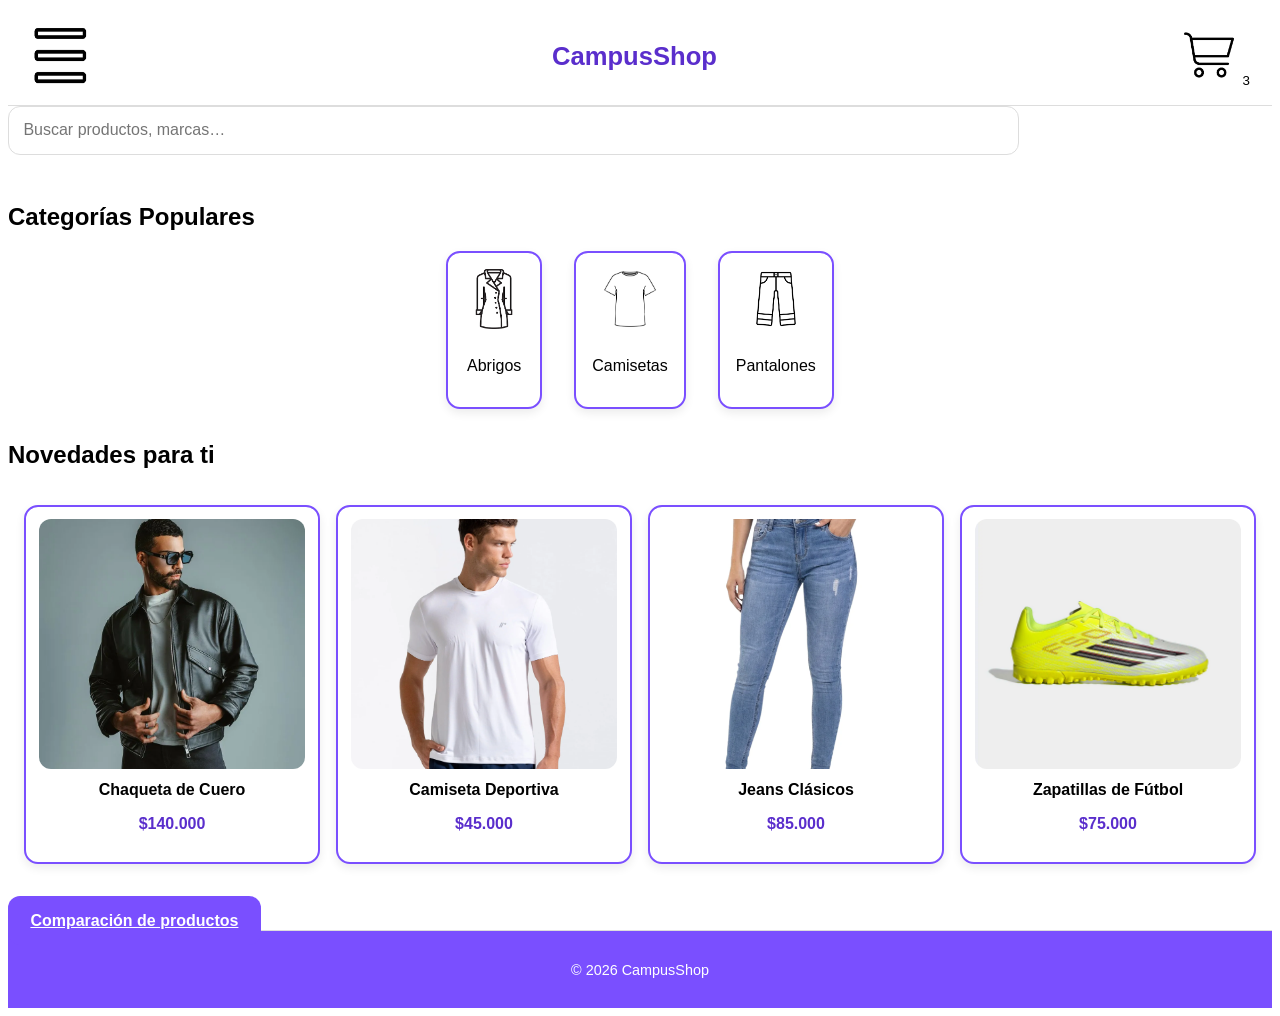
<file: index.html>
<!DOCTYPE html>
<html lang="es">
<head>
  <meta charset="UTF-8">
  <meta name="viewport" content="width=device-width, initial-scale=1.0">
  <title>CampusShop - Inicio</title>
  <link rel="stylesheet" href="css/base.css">
  <link rel="stylesheet" href="css/components.css">
  <link rel="stylesheet" href="css/layout.css">
  <link rel="stylesheet" href="css/responsive.css">
</head>

<body>


  <header class="header">
    <button class="icon-btn">
      <img src="img/logomenu.png" alt="Menú">
    </button>

    <h1 class="logo">CampusShop</h1>

    <button class="icon-btn cart-btn">
      <img src="img/logocarrito.png" alt="Carrito">
      <span class="badge">3</span>
    </button>
  </header>

  <main>


    <section class="search-section">
      <input type="search" placeholder="Buscar productos, marcas…">
    </section>


    <section class="categorias">
      <h2>Categorías Populares</h2>

      <div class="cat-grid">
        <div class="cat-card">
          <img src="img/logoabrigos.png" alt="Abrigos">
          <p>Abrigos</p>
        </div>

        <div class="cat-card">
          <img src="img/logo.png" alt="Camisetas">
          <p>Camisetas</p>
        </div>

        <div class="cat-card">
          <img src="img/logopantalones.png" alt="Pantalones">
          <p>Pantalones</p>
        </div>
      </div>
    </section>


    <section class="novedades">
      <h2>Novedades para ti</h2>

      <div class="prod-grid">

        <article class="prod-card">
          <img src="img/chaquetacuero.webp" alt="Chaqueta de Cuero">
          <h3>Chaqueta de Cuero</h3>
          <p class="precio">$140.000</p>
        </article>

        <article class="prod-card">
          <img src="img/camisetadepor.webp" alt="Camiseta Deportiva">
          <h3>Camiseta Deportiva</h3>
          <p class="precio">$45.000</p>
        </article>

        <article class="prod-card">
          <img src="img/jeans.webp" alt="Jeans Clásicos">
          <h3>Jeans Clásicos</h3>
          <p class="precio">$85.000</p>
        </article>

        <article class="prod-card">
          <img src="img/zapatillas.webp" alt="Zapatillas de Fútbol">
          <h3>Zapatillas de Fútbol</h3>
          <p class="precio">$75.000</p>
        </article>

      </div>
    </section>
    <a href="comparacion.html" class="btn">Comparación de productos</a>
  </main>

  <footer>
    <p>&copy; 2026 CampusShop</p>
  </footer>

</body>

</html>
</file>
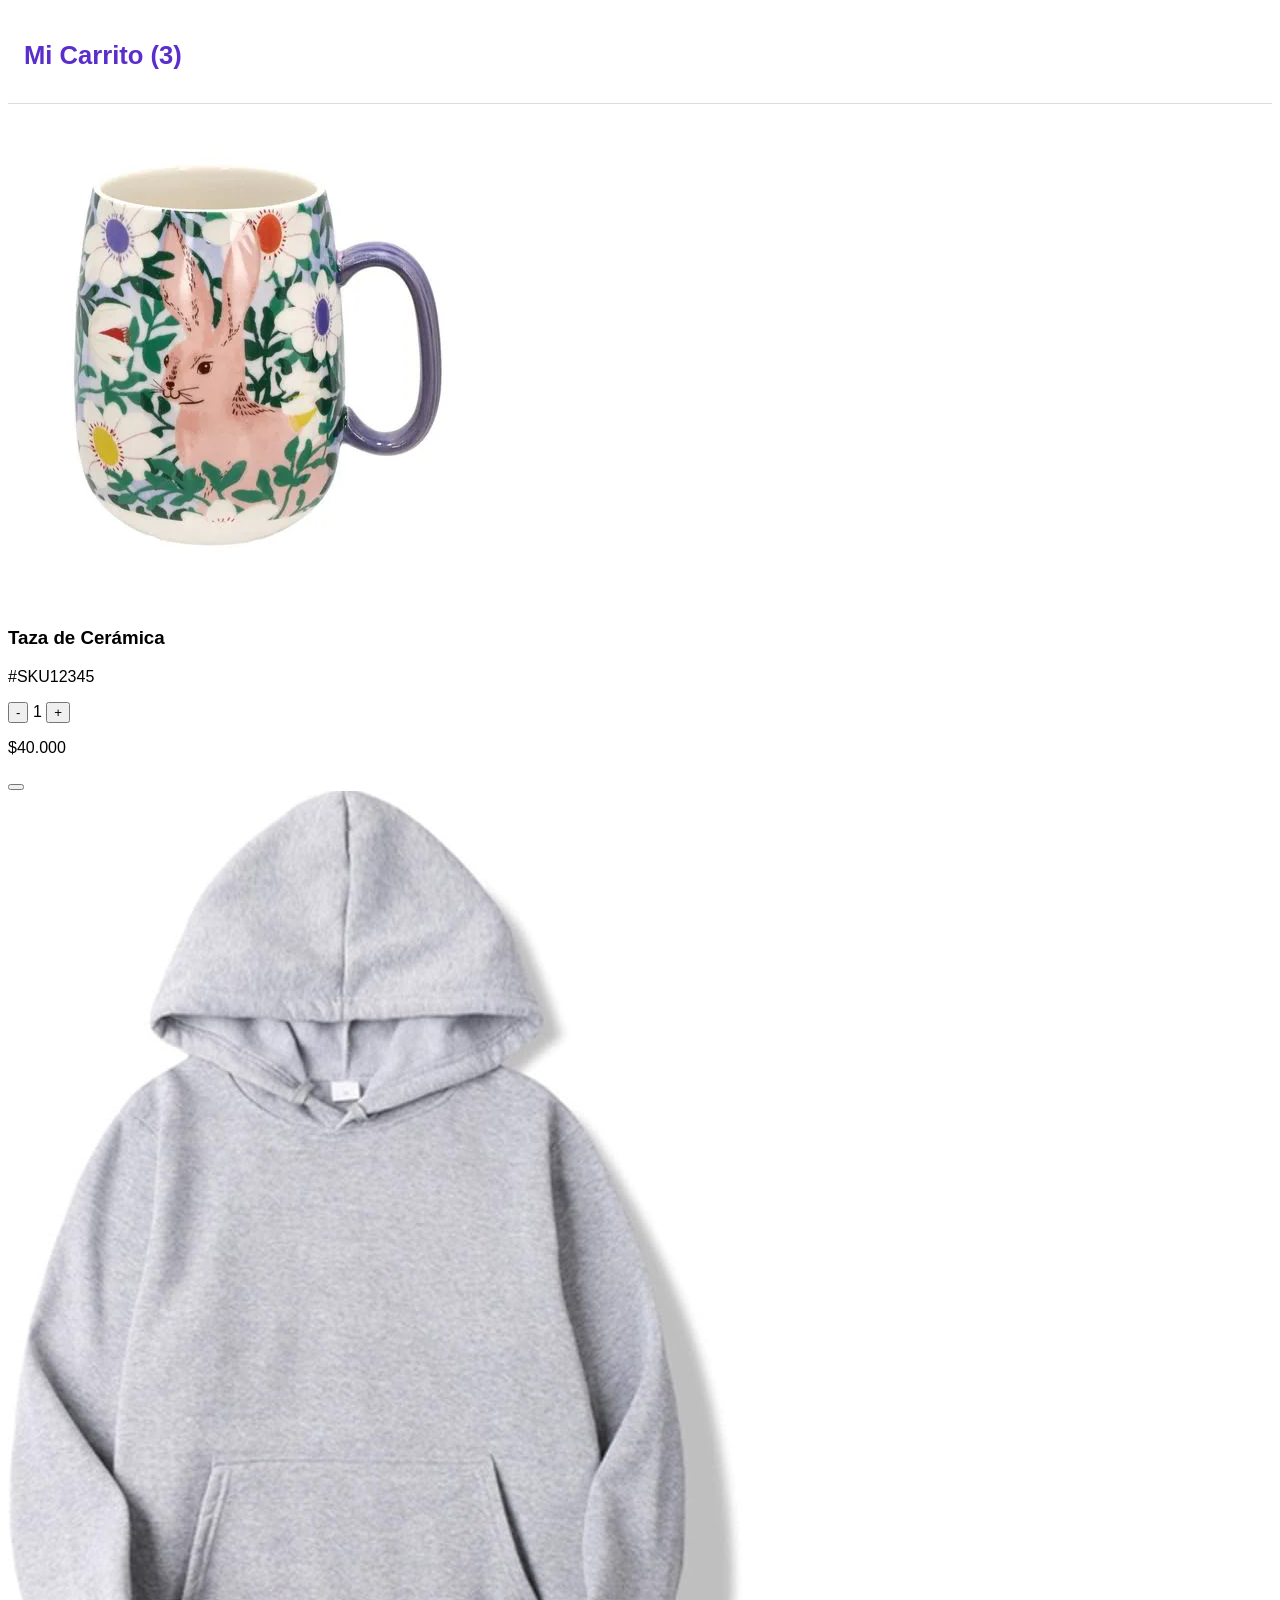
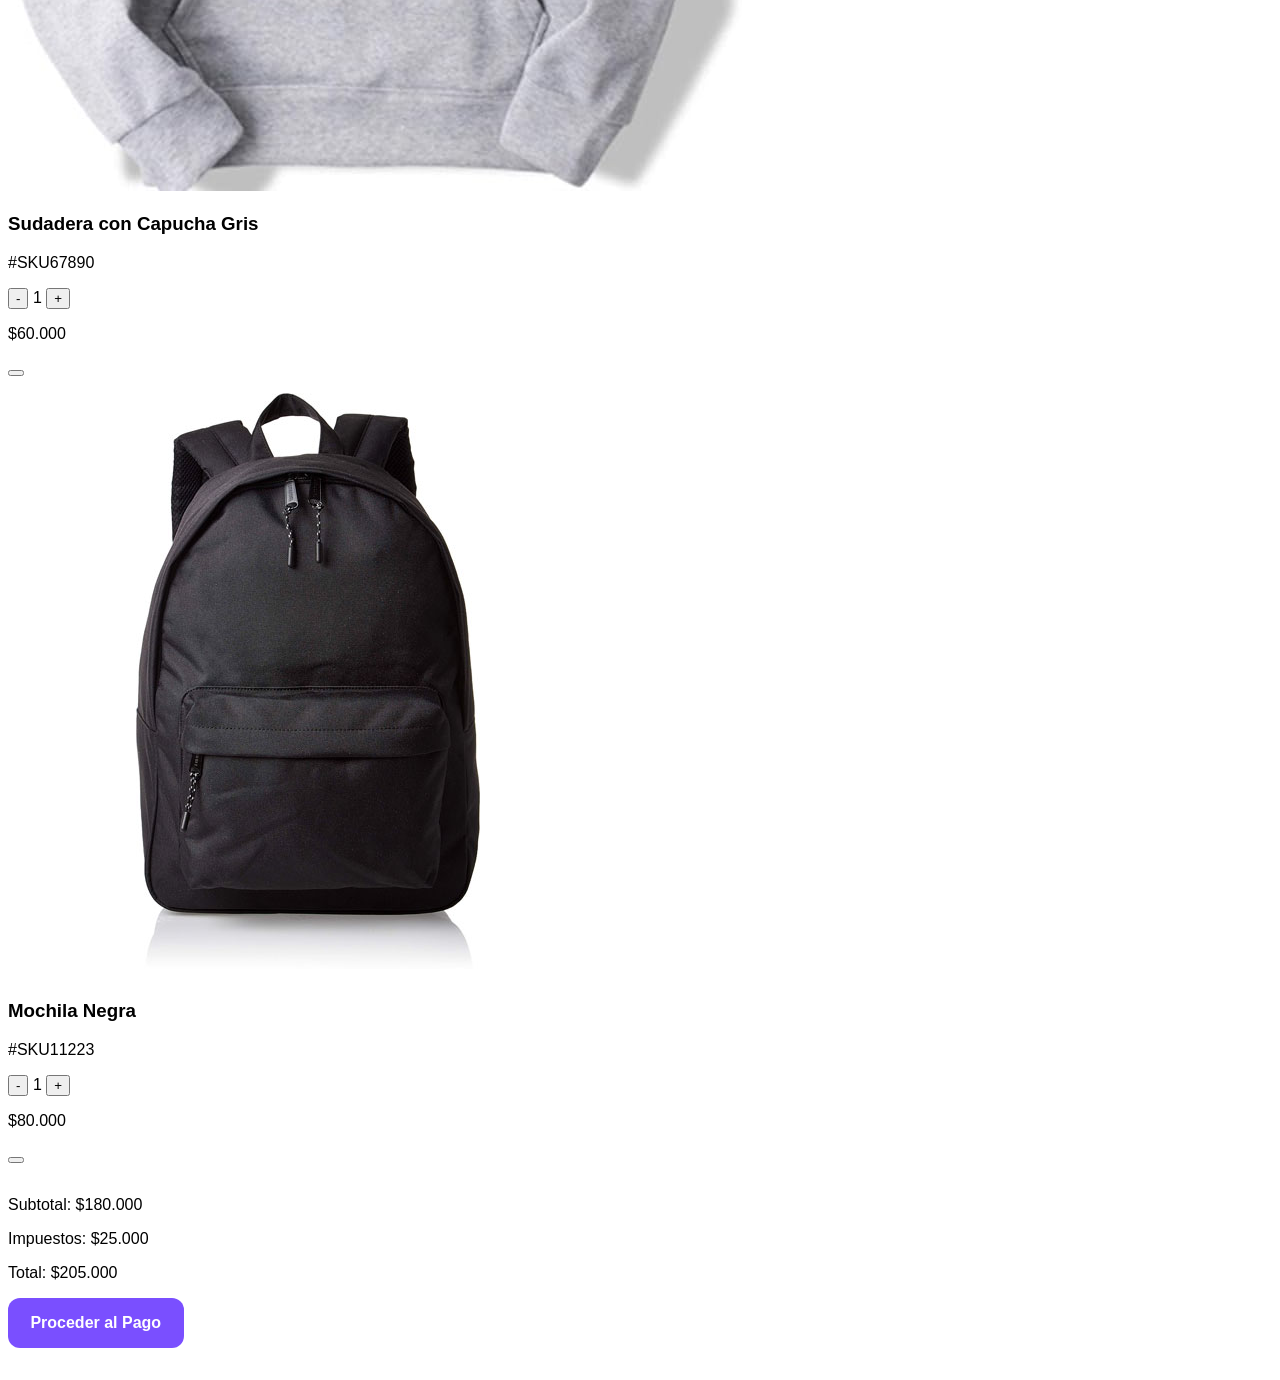
<file: carrito.html>
<!DOCTYPE html>
<html lang="es">
<head>
  <meta charset="UTF-8">
  <meta name="viewport" content="width=device-width, initial-scale=1.0">
  <title>CampusShop - Carrito</title>
  <link rel="stylesheet" href="css/base.css">
  <link rel="stylesheet" href="css/layout.css">
  <link rel="stylesheet" href="css/components.css">
  <link rel="stylesheet" href="css/responsive.css">
</head>
<body>

  <header class="header">
    <h1 class="logo">Mi Carrito (3)</h1>
  </header>

  <main>
    <section class="carrito-lista">

      <article class="carrito-item">
        <img src="img/taza.webp" alt="Taza de Cerámica">
        <div class="info">
          <h3>Taza de Cerámica</h3>
          <p class="sku">#SKU12345</p>
          <div class="cantidad">
            <button>-</button>
            <span>1</span>
            <button>+</button>
          </div>
          <p class="subtotal">$40.000</p>
        </div>
        <button class="eliminar"></button>
      </article>

      <article class="carrito-item">
        <img src="img/sudadera.jpg" alt="Sudadera con Capucha Gris">
        <div class="info">
          <h3>Sudadera con Capucha Gris</h3>
          <p class="sku">#SKU67890</p>
          <div class="cantidad">
            <button>-</button>
            <span>1</span>
            <button>+</button>
          </div>
          <p class="subtotal">$60.000</p>
        </div>
        <button class="eliminar"></button>
      </article>

      <article class="carrito-item">
        <img src="img/mochila.jpg" alt="Mochila Negra">
        <div class="info">
          <h3>Mochila Negra</h3>
          <p class="sku">#SKU11223</p>
          <div class="cantidad">
            <button>-</button>
            <span>1</span>
            <button>+</button>
          </div>
          <p class="subtotal">$80.000</p>
        </div>
        <button class="eliminar"></button>
      </article>

    </section>


    <section class="resumen">
      <p>Subtotal: <span>$180.000</span></p>
      <p>Impuestos: <span>$25.000</span></p>
      <p class="total">Total: <span>$205.000</span></p>
      <button class="btn pagar">Proceder al Pago</button>
    </section>
  </main>

</body>
</html>
</file>
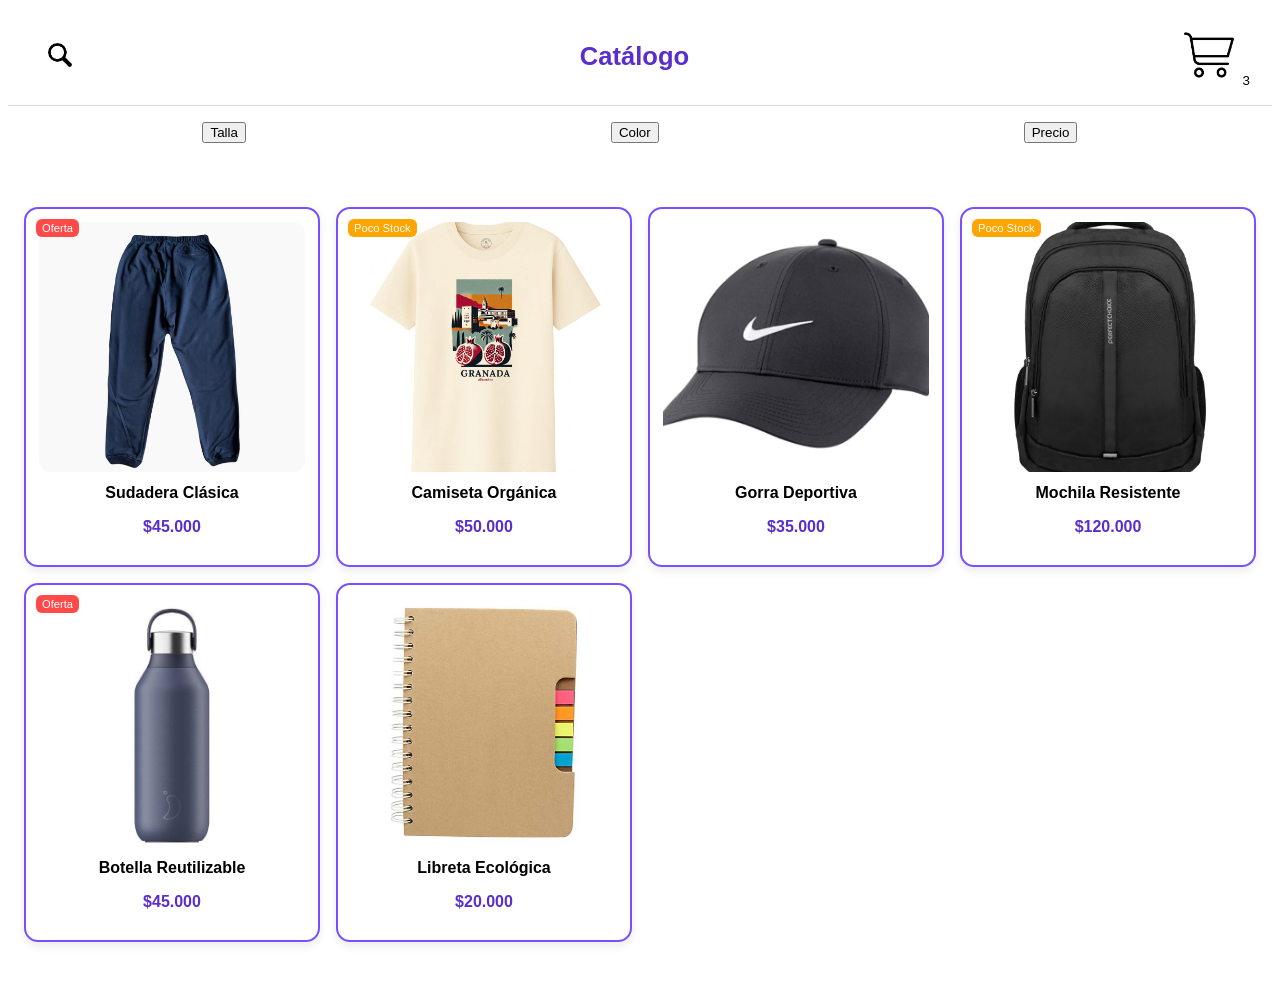
<file: catalogo.html>
<!DOCTYPE html>
<html lang="es">
<head>
  <meta charset="UTF-8">
  <meta name="viewport" content="width=device-width, initial-scale=1.0">
  <title>CampusShop - Catálogo</title>
  <link rel="stylesheet" href="css/base.css">
  <link rel="stylesheet" href="css/layout.css">
  <link rel="stylesheet" href="css/components.css">
  <link rel="stylesheet" href="css/responsive.css">
</head>
<body>

  <header class="header">
    <button class="icon-btn"><img src="img/buscar.png" alt="Buscar"></button>
    <h1 class="logo">Catálogo</h1>
    <button class="icon-btn cart-btn">
      <img src="img/logocarrito.png" alt="Carrito">
      <span class="badge">3</span>
    </button>
  </header>

  <main>
    <section class="filters">
      <button class="filter-btn">Talla</button>
      <button class="filter-btn">Color</button>
      <button class="filter-btn">Precio</button>
    </section>

    <section class="prod-grid">
      <article class="prod-card oferta">
        <img src="img/sudaderaclasica.webp" alt="Sudadera Clásica">
        <h3>Sudadera Clásica</h3>
        <p class="precio">$45.000</p>
        <span class="tag">Oferta</span>
      </article>

      <article class="prod-card stock">
        <img src="img/camisetaorgan.webp" alt="Camiseta Orgánica">
        <h3>Camiseta Orgánica</h3>
        <p class="precio">$50.000</p>
        <span class="tag">Poco Stock</span>
      </article>

      <article class="prod-card">
        <img src="img/gorra.avif" alt="Gorra Deportiva">
        <h3>Gorra Deportiva</h3>
        <p class="precio">$35.000</p>
      </article>

      <article class="prod-card stock">
        <img src="img/mochilaresis.jpg" alt="Mochila Resistente">
        <h3>Mochila Resistente</h3>
        <p class="precio">$120.000</p>
        <span class="tag">Poco Stock</span>
      </article>

      <article class="prod-card oferta">
        <img src="img/botella.webp" alt="Botella Reutilizable">
        <h3>Botella Reutilizable</h3>
        <p class="precio">$45.000</p>
        <span class="tag">Oferta</span>
      </article>

      <article class="prod-card">
        <img src="img/libreta.jpg" alt="Libreta Ecológica">
        <h3>Libreta Ecológica</h3>
        <p class="precio">$20.000</p>
      </article>
    </section>
  </main>

</body>
</html>
</file>
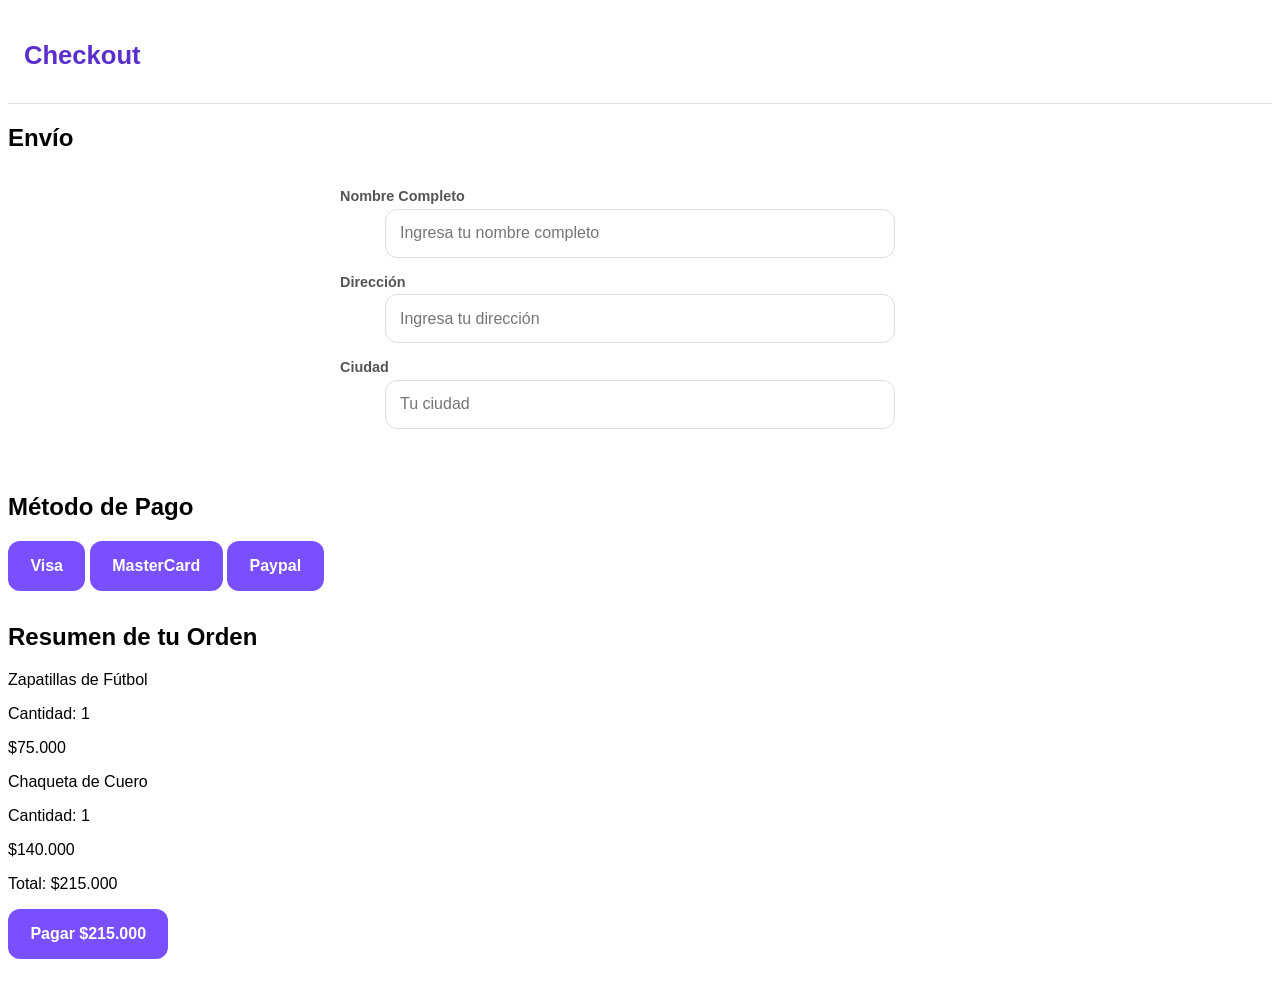
<file: checkout.html>
<!DOCTYPE html>
<html lang="es">
<head>
  <meta charset="UTF-8">
  <meta name="viewport" content="width=device-width, initial-scale=1.0">
  <title>CampusShop - Checkout</title>
  <link rel="stylesheet" href="css/base.css">
  <link rel="stylesheet" href="css/layout.css">
  <link rel="stylesheet" href="css/components.css">
  <link rel="stylesheet" href="css/responsive.css">
</head>
<body>

  <header class="header">
    <h1 class="logo">Checkout</h1>
  </header>

  <main>
    <section class="checkout-section">
      <h2>Envío</h2>
      <form>
        <label for="nombre">Nombre Completo</label>
        <input type="text" id="nombre" placeholder="Ingresa tu nombre completo">

        <label for="direccion">Dirección</label>
        <input type="text" id="direccion" placeholder="Ingresa tu dirección">

        <label for="ciudad">Ciudad</label>
        <input type="text" id="ciudad" placeholder="Tu ciudad">
      </form>
    </section>

    <section class="checkout-section">
      <h2>Método de Pago</h2>
      <div class="metodos-pago">
        <button class="btn">Visa</button>
        <button class="btn">MasterCard</button>
        <button class="btn">Paypal</button>
      </div>
    </section>

    <section class="checkout-section resumen">
      <h2>Resumen de tu Orden</h2>
      <div class="orden-item">
        <p>Zapatillas de Fútbol</p>
        <p>Cantidad: 1</p>
        <p>$75.000</p>
      </div>
      <div class="orden-item">
        <p>Chaqueta de Cuero</p>
        <p>Cantidad: 1</p>
        <p>$140.000</p>
      </div>

      <p class="total">Total: <span>$215.000</span></p>
      <button class="btn pagar">Pagar $215.000</button>
    </section>
  </main>

</body>
</html>
</file>
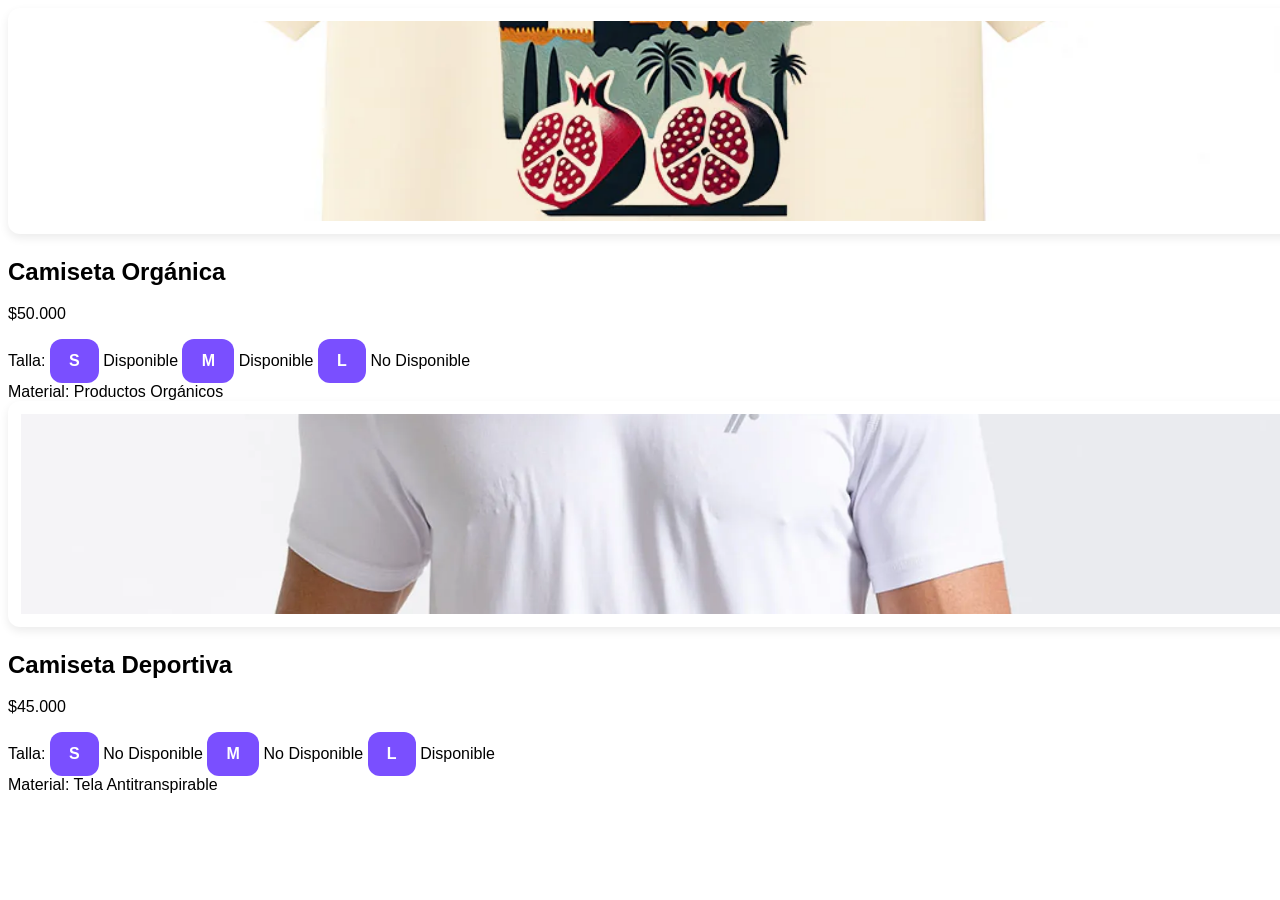
<file: comparacion.html>
<!DOCTYPE html>
<html lang="en">
<head>
    <meta charset="UTF-8">
    <meta name="viewport" content="width=device-width, initial-scale=1.0">
    <title>Comparación técnica</title>
    <!-- <link rel="stylesheet" href="css/components.css"> 
    <link rel="stylesheet" href="css/layout.css">
    <link rel="stylesheet" href="css/responsive.css"> -->
    <link rel="stylesheet" href="css/comparation.css"> 
</head>
<body>
    
    <main>
        <section class="producto-detalle">
          <img src="img/camisetaorgan.webp" alt="Camiseta Orgánica" class="prod-img">
          <h2>Camiseta Orgánica</h2>
          <p class="precio">$50.000</p>
          <p class="descripcion">
          </p>
    
          <div class="tallas">
            <label>Talla:</label>
            <button class="btn">S</button>
            <span class="tag">Disponible</span>
            <button class="btn active">M</button>
            <span class="tag">Disponible</span>
            <button class="btn">L</button>
            <span class="tag">No Disponible</span>
          </div>

          <div class="Material">
            <label>Material:</label>
            <span>Productos Orgánicos</span>

          </div>
    </main>

    <main>
        <section class="producto-detalle">
            <img src="img/camisetadepor.webp" alt="Camiseta Deportiva" class="prod-img">
            <h2>Camiseta Deportiva</h2>
            <p class="precio">$45.000</p>
            <p class="descripcion">
            </p>
      
            <div class="tallas">
              <label>Talla:</label>
              <button class="btn">S</button>
              <span class="tag">No Disponible</span>
              <button class="btn active">M</button>
              <span class="tag">No Disponible</span>
              <button class="btn">L</button>
              <span class="tag">Disponible</span>
            </div>
  
            <div class="Material">
              <label>Material:</label>
              <span>Tela Antitranspirable</span>
  
            </div>
    </main>

</body>
</html>
</file>
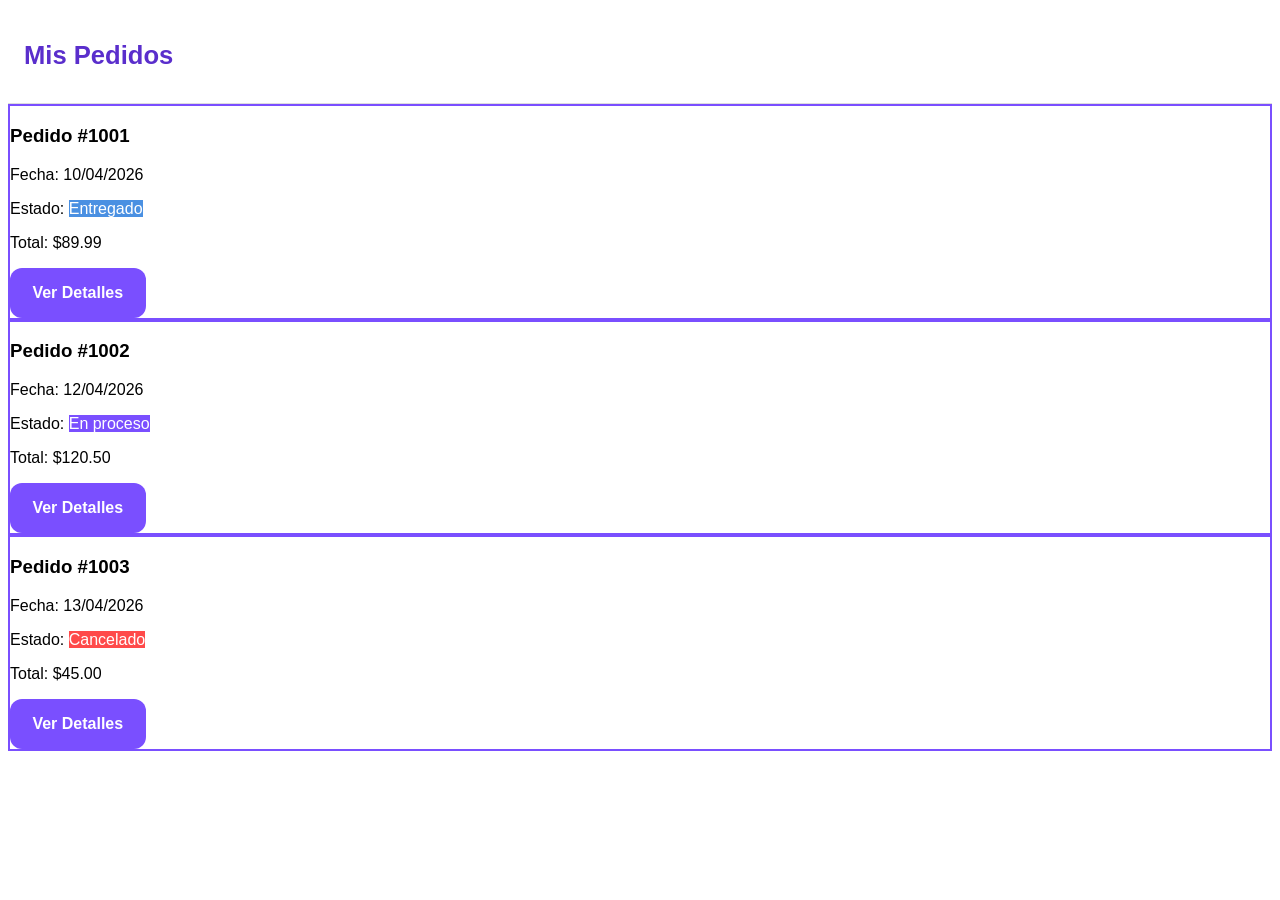
<file: historial.html>
<!DOCTYPE html>
<html lang="es">
<head>
  <meta charset="UTF-8">
  <meta name="viewport" content="width=device-width, initial-scale=1.0">
  <title>CampusShop - Historial de Pedidos</title>
  <link rel="stylesheet" href="css/base.css">
  <link rel="stylesheet" href="css/layout.css">
  <link rel="stylesheet" href="css/components.css">
  <link rel="stylesheet" href="css/responsive.css">
</head>
<body>

  <header class="header">
    <h1 class="logo">Mis Pedidos</h1>
  </header>

  <main>
    <section class="pedidos-lista">

      <article class="pedido-card">
        <h3>Pedido #1001</h3>
        <p>Fecha: 10/04/2026</p>
        <p>Estado: <span class="estado entregado">Entregado</span></p>
        <p>Total: $89.99</p>
        <button class="btn">Ver Detalles</button>
      </article>

      <article class="pedido-card">
        <h3>Pedido #1002</h3>
        <p>Fecha: 12/04/2026</p>
        <p>Estado: <span class="estado en-proceso">En proceso</span></p>
        <p>Total: $120.50</p>
        <button class="btn">Ver Detalles</button>
      </article>

      <article class="pedido-card">
        <h3>Pedido #1003</h3>
        <p>Fecha: 13/04/2026</p>
        <p>Estado: <span class="estado cancelado">Cancelado</span></p>
        <p>Total: $45.00</p>
        <button class="btn">Ver Detalles</button>
      </article>

    </section>
  </main>

</body>
</html>
</file>
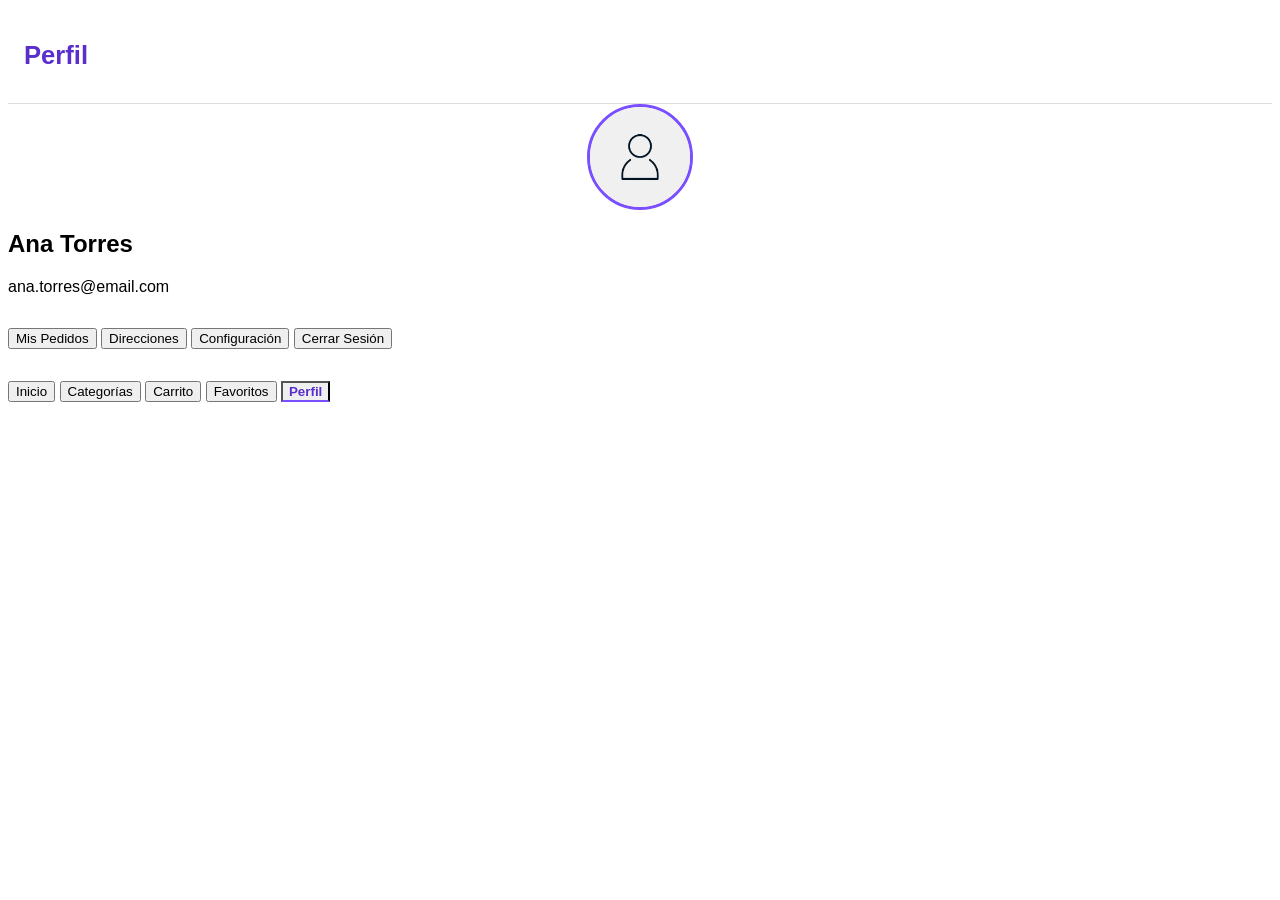
<file: perfil.html>
<!DOCTYPE html>
<html lang="es">
<head>
  <meta charset="UTF-8">
  <meta name="viewport" content="width=device-width, initial-scale=1.0">
  <title>CampusShop - Perfil</title>
  <link rel="stylesheet" href="css/base.css">
  <link rel="stylesheet" href="css/layout.css">
  <link rel="stylesheet" href="css/components.css">
  <link rel="stylesheet" href="css/responsive.css">
</head>
<body>

  <header class="header">
    <h1 class="logo">Perfil</h1>
  </header>

  <main>
    <section class="perfil-info">
      <img src="img/avatar.webp" alt="Avatar" class="avatar">
      <h2>Ana Torres</h2>
      <p class="email">ana.torres@email.com</p>
    </section>

    <section class="perfil-opciones">
      <button class="btn-opcion">Mis Pedidos</button>
      <button class="btn-opcion">Direcciones</button>
      <button class="btn-opcion">Configuración</button>
      <button class="btn-opcion cerrar">Cerrar Sesión</button>
    </section>
  </main>

  <nav class="navbar">
    <button class="nav-btn">Inicio</button>
    <button class="nav-btn">Categorías</button>
    <button class="nav-btn">Carrito</button>
    <button class="nav-btn">Favoritos</button>
    <button class="nav-btn active">Perfil</button>
  </nav>

</body>
</html>
</file>
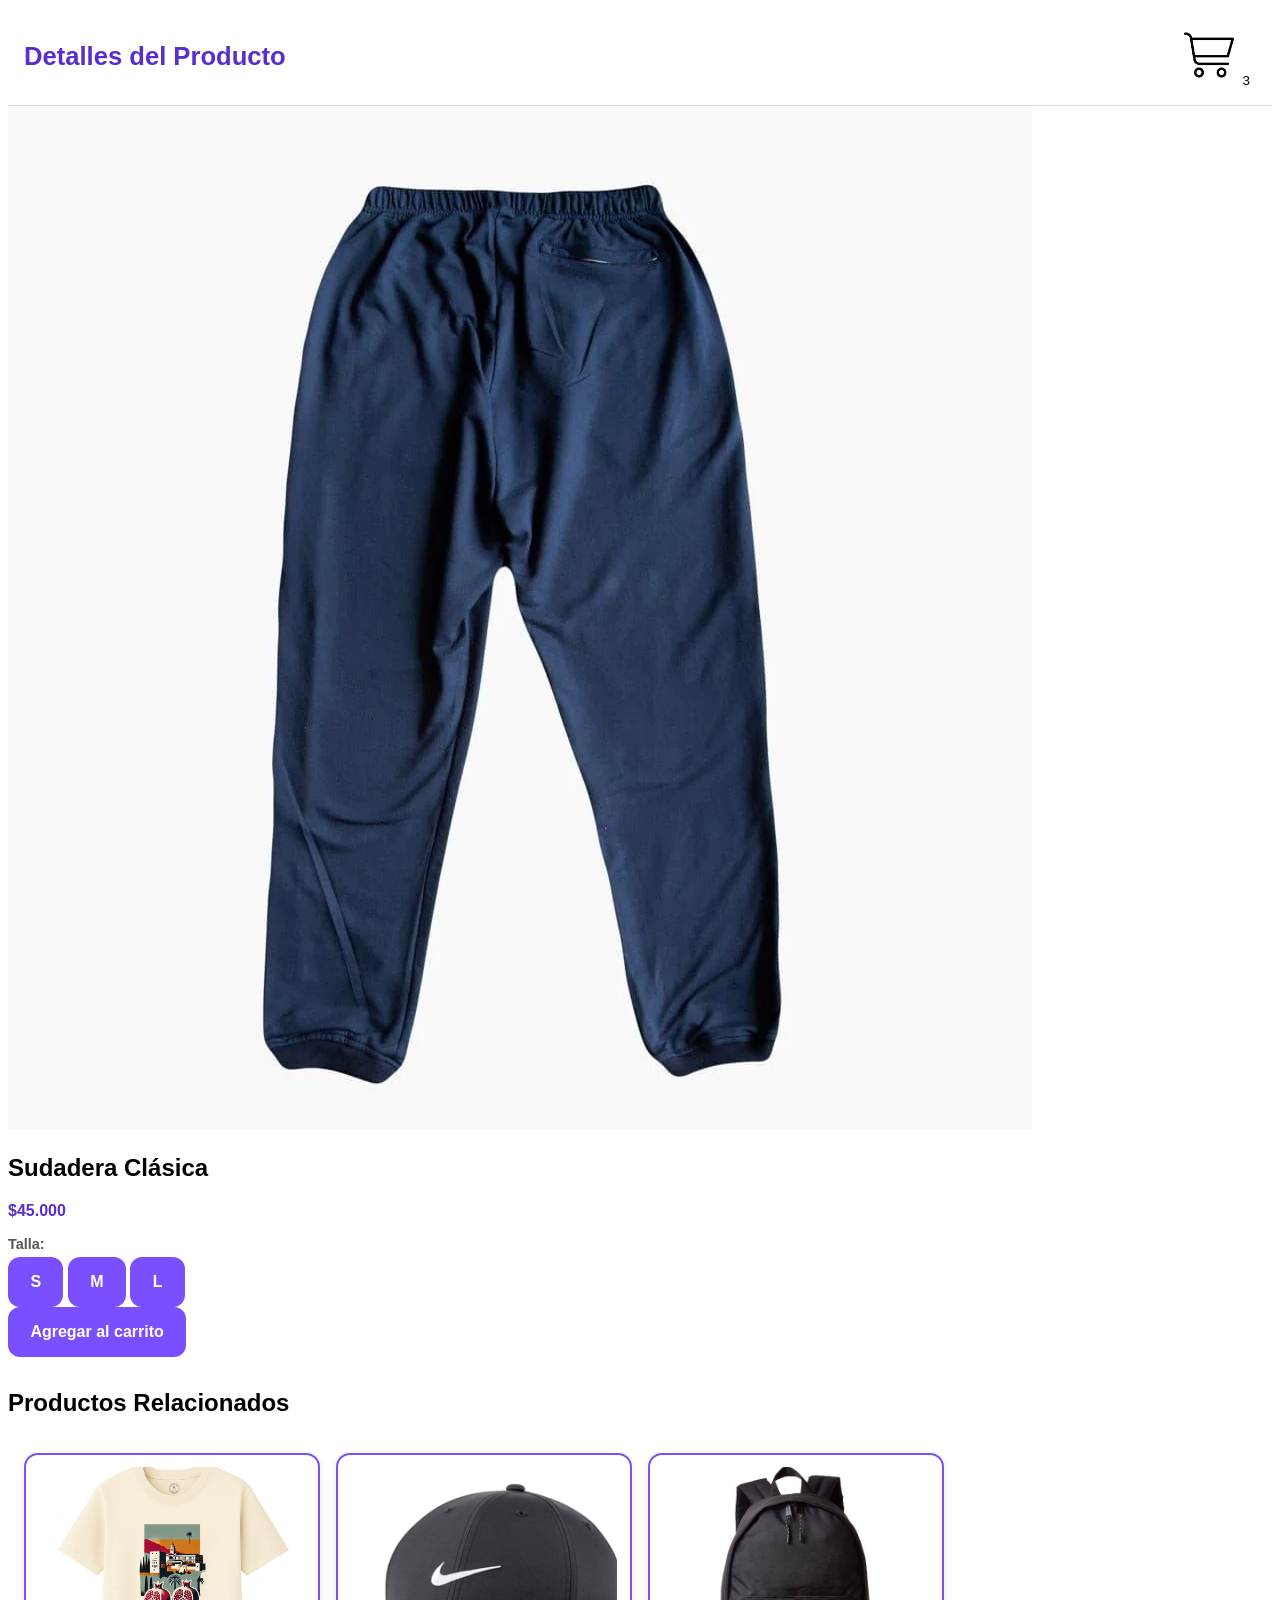
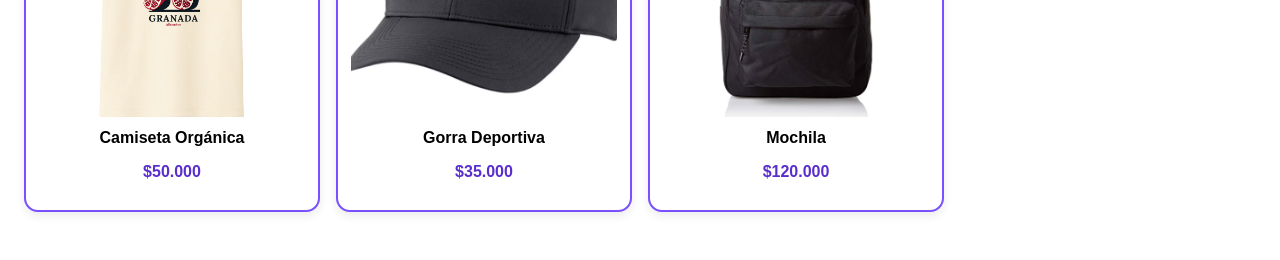
<file: producto.html>
<!DOCTYPE html>
<html lang="es">
<head>
  <meta charset="UTF-8">
  <meta name="viewport" content="width=device-width, initial-scale=1.0">
  <title>CampusShop - Detalle del Producto</title>
  <link rel="stylesheet" href="css/base.css">
  <link rel="stylesheet" href="css/layout.css">
  <link rel="stylesheet" href="css/components.css">
  <link rel="stylesheet" href="css/responsive.css">
</head>
<body>

  <header class="header">
    <h1 class="logo">Detalles del Producto</h1>
    <button class="icon-btn cart-btn">
      <img src="img/logocarrito.png" alt="Carrito">
      <span class="badge">3</span>
    </button>
  </header>

  <main>
    <section class="producto-detalle">
      <img src="img/sudaderaclasica.webp" alt="Sudadera Clásica" class="prod-img">
      <h2>Sudadera Clásica</h2>
      <p class="precio">$45.000</p>
      <p class="descripcion">
      </p>

      <div class="tallas">
        <label>Talla:</label>
        <button class="btn">S</button>
        <button class="btn active">M</button>
        <button class="btn">L</button>
      </div>

      <button class="btn comprar">Agregar al carrito</button>
    </section>

    <section class="relacionados">
      <h2>Productos Relacionados</h2>
      <div class="prod-grid">
        <article class="prod-card">
          <img src="img/camisetaorgan.webp" alt="Camiseta Orgánica">
          <h3>Camiseta Orgánica</h3>
          <p class="precio">$50.000</p>
        </article>

        <article class="prod-card">
          <img src="img/gorra.avif" alt="Gorra Deportiva">
          <h3>Gorra Deportiva</h3>
          <p class="precio">$35.000</p>
        </article>

        <article class="prod-card">
          <img src="img/mochila.jpg" alt="Mochila">
          <h3>Mochila</h3>
          <p class="precio">$120.000</p>
        </article>
      </div>
    </section>
  </main>

</body>
</html>
</file>
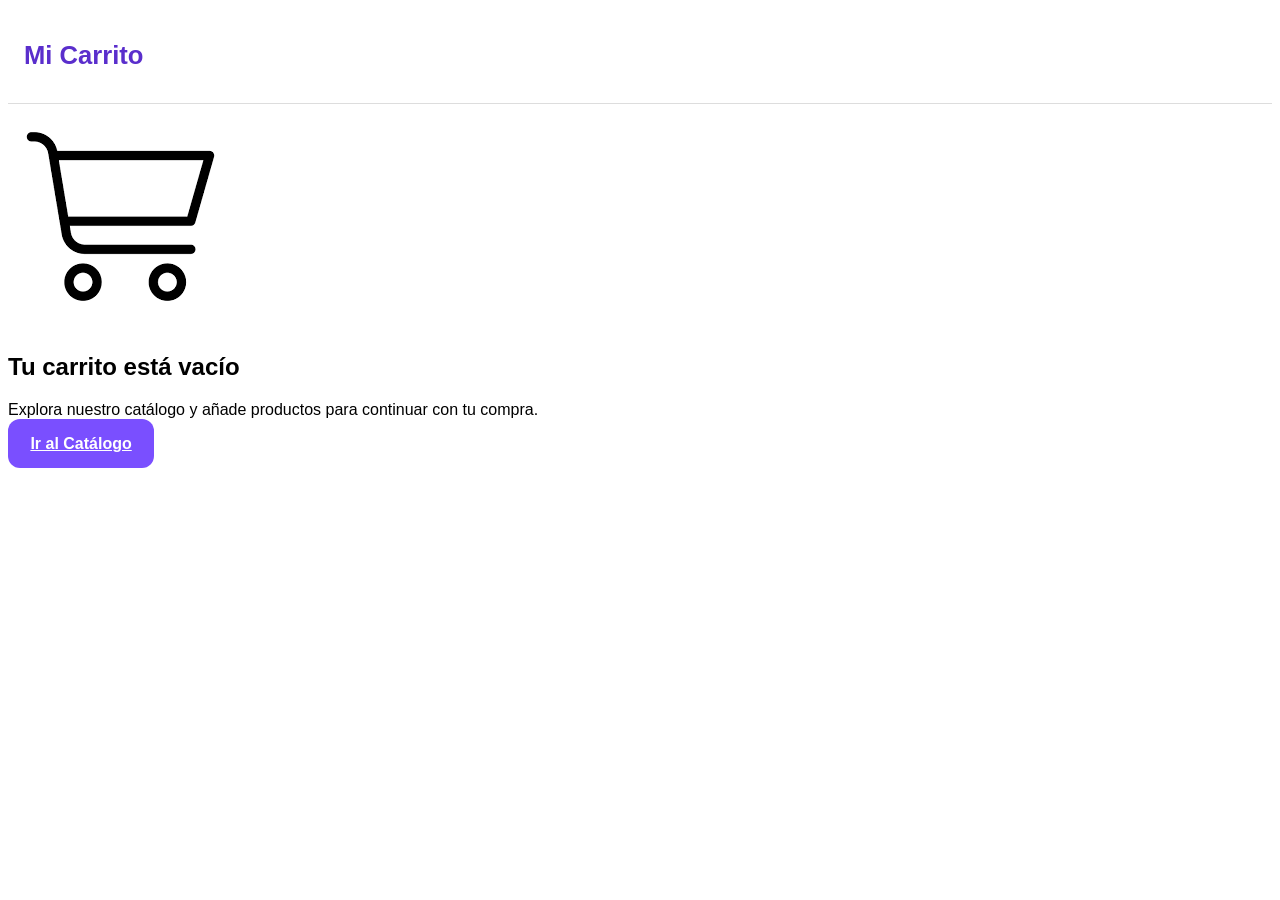
<file: vacio.html>
<!DOCTYPE html>
<html lang="es">
<head>
  <meta charset="UTF-8">
  <meta name="viewport" content="width=device-width, initial-scale=1.0">
  <title>CampusShop - Carrito Vacío</title>
  <link rel="stylesheet" href="css/base.css">
  <link rel="stylesheet" href="css/layout.css">
  <link rel="stylesheet" href="css/components.css">
  <link rel="stylesheet" href="css/responsive.css">
</head>
<body>

  <header class="header">
    <h1 class="logo">Mi Carrito</h1>
  </header>

  <main>
    <section class="carrito-vacio">
      <img src="img/logocarrito.png" alt="Carrito vacío" class="empty-img">
      <h2>Tu carrito está vacío</h2>
      <p>Explora nuestro catálogo y añade productos para continuar con tu compra.</p>
      <a href="catalogo.html" class="btn">Ir al Catálogo</a>
    </section>
  </main>

</body>
</html>
</file>
<file: css/base.css>
:root {
  --violeta: #7A4FFF;
  --violeta-oscuro: #5A2ECC;   
  --azul: #4A90E2;             
  --azul-oscuro: #2C5AA0;      
  --blanco: #FFFFFF;
  --gris-medio: #DDDDDD;
  --gris-texto: #555555;
  --verde: #2ECC71;
  font-family: 'Segoe UI', sans-serif;
}
</file>
<file: css/components.css>
.btn{
    background: var(--violeta);
    color: var(--blanco);
    border: none;
    padding: 0.8rem 1.2rem;
    border-radius: 12px;
    font-size: 1rem;
    font-weight: 600;
    cursor: pointer;
    transition: background 0.3s;
}
  
.btn:hover{
    background: var(--violeta-oscuro);
  }
  
.fav-btn{
    position: absolute;
    top: 10px;
    right: 10px;
    background: var(--blanco);
    border: none;
    border-radius: 50%;
    padding: 6px;
    font-size: 1rem;
    color: var(--violeta);
    cursor: pointer;
    box-shadow: 0 2px 6px rgba(0,0,0,0.1);
}

.prod-card{
    background: var(--blanco);
    border-radius: 14px;
    box-shadow: 0 4px 10px rgba(0,0,0,0.08);
    padding: 0.8rem;
    position: relative;
    text-align: center;
}
  
.prod-card img{
    width: 100%;
    height: 200px;
    object-fit: cover;
    border-radius: 12px;
}
  
.prod-card h3{
    font-size: 1rem;
    margin: 0.5rem 0;
}
  
.precio{
    font-weight: bold;
    color: var(--violeta-oscuro);
}

.tag{
    position: absolute;
    top: 10px;
    left: 10px;
    background: var(--violeta);
    color: var(--blanco);
    font-size: 0.7rem;
    padding: 3px 6px;
    border-radius: 6px;
}
  
.prod-card.oferta .tag{
    background: #FF4A4A;
}
  
  .prod-card.stock .tag {
    background: #FFA500;
  }
  
.cat-card {
    background: var(--blanco);
    border-radius: 14px;
    box-shadow: 0 4px 10px rgba(0,0,0,0.08);
    padding: 1rem;
    text-align: center;
}
  
.cat-card img{
    width: 60px;
    height: 60px;
    object-fit: contain;
    margin-bottom: 0.5rem;
}
  
input, select{
    width: 100%;
    padding: 0.9rem;
    border-radius: 12px;
    border: 1px solid var(--gris-medio);
    font-size: 1rem;
    margin-bottom: 1rem;
}
  
label{
    font-size: 0.9rem;
    font-weight: 600;
    color: var(--gris-texto);
    margin-bottom: 0.3rem;
    display: block;
}
  
.avatar{
    width: 100px;
    height: 100px;
    border-radius: 50%;
    object-fit: cover;
    border: 3px solid var(--violeta);
    margin: 0 auto;
    display: block;
}
  
.btn-secundario{
    background: var(--azul);
    color: var(--blanco);
    border-radius: 12px;
    padding: 0.8rem;
}
  
.btn-secundario:hover{
    background: var(--violeta-oscuro);
}
  
.nav-btn.active{
    color: var(--azul-oscuro);
    font-weight: bold;
}
  
.estado.entregado{
    background: var(--azul); 
    color: var(--blanco);
}
  
.estado.en-proceso{
    background: var(--violeta); 
    color: var(--blanco);
}
  
.estado.cancelado{
    background: #FF4A4A; 
    color: var(--blanco);
  }
  
.icon-btn img{
    width: 60px;
    height: 60px;
}
</file>
<file: css/layout.css>
.header{
  display: flex;
  justify-content: space-between;
  align-items: center;
  padding: 1rem;
  background: var(--blanco);
  border-bottom: 1px solid var(--gris-medio);
}

.header h1.logo{
  font-size: 1.4rem;
  font-weight: 700;
  color: var(--violeta-oscuro);
}

.icon-btn{
  background: none;
  border: none;
  cursor: pointer;
}

footer{
  text-align: center;
  padding: 1rem;
  background: var(--blanco);
  border-top: 1px solid var(--gris-medio);
  font-size: 0.9rem;
  color: var(--gris-texto);
}

section{
  margin-bottom: 2rem;
}

.cat-grid{
  display: flex;
  justify-content: space-between;
  gap: 1rem;
}

.prod-grid{
  display: grid;
  grid-template-columns: repeat(2, 1fr); 
  gap: 1rem;
  padding: 1rem;
}

.filters {
  display: flex;
  justify-content: space-around;
  padding: 1rem;
  gap: 0.5rem;
}

form {
  display: flex;
  flex-direction: column;
  padding: 1rem;
}
</file>
<file: css/responsive.css>
@media (min-width: 768px) {

    .cat-grid {
      gap: 1rem;
    }
  
    .prod-grid {
      grid-template-columns: repeat(3, 1fr);
    }
  
    input, select {
      max-width: 80%;   
      margin: 0 auto 1rem auto;
    }

    footer {
    background: var(--violeta);
    color: var(--blanco);
    }

    .btn {
    padding: 1rem 1.4rem;
    }
    .btn:hover {
    background: var(--azul);
  
  }
}

@media (min-width: 1024px) {

  .nav-btn.active {
    color: var(--violeta-oscuro);
    border-bottom: 2px solid var(--violeta);
  }

  .prod-card, .cat-card, .pedido-card {
    border: 2px solid var(--violeta);
  }

  .prod-card:hover, .cat-card:hover, .pedido-card:hover {
    box-shadow: 0 6px 12px rgba(74, 144, 226, 0.3);
  }

  .header h1.logo {
    font-size: 1.6rem;
  }

  .prod-grid {
    grid-template-columns: repeat(4, 1fr);
  }

  .cat-grid {
    justify-content: center;
    gap: 2rem;
  }

  form {
    max-width: 600px;
    margin: 0 auto;
  }

  .prod-card img {
    height: 250px;
  }
}
</file>
<file: css/comparation.css>
.prod-card.Disponible .tag{
    background: green;
}
  
.prod-card.No-Disponible .tag{
    background: red;
}

.prod-img{
    width: 200px;
    height: 250px;
}

.btn{
    background: var(--violeta);
    color: var(--blanco);
    border: none;
    padding: 0.8rem 1.2rem;
    border-radius: 12px;
    font-size: 1rem;
    font-weight: 600;
    cursor: pointer;
    transition: background 0.3s;
}

:root {
    --violeta: #7A4FFF;
    --violeta-oscuro: #5A2ECC;   
    --azul: #4A90E2;             
    --azul-oscuro: #2C5AA0;      
    --blanco: #FFFFFF;
    --gris-medio: #DDDDDD;
    --gris-texto: #555555;
    --verde: #2ECC71;
    font-family: 'Segoe UI', sans-serif;
}

.prod-img{
    background: var(--blanco);
    border-radius: 14px;
    box-shadow: 0 4px 10px rgba(0,0,0,0.08);
    padding: 0.8rem;
    position: relative;
    text-align: center;
}

.prod-img{
    width: 100%;
    height: 200px;
    object-fit: cover;
    border-radius: 12px;
}
</file>
